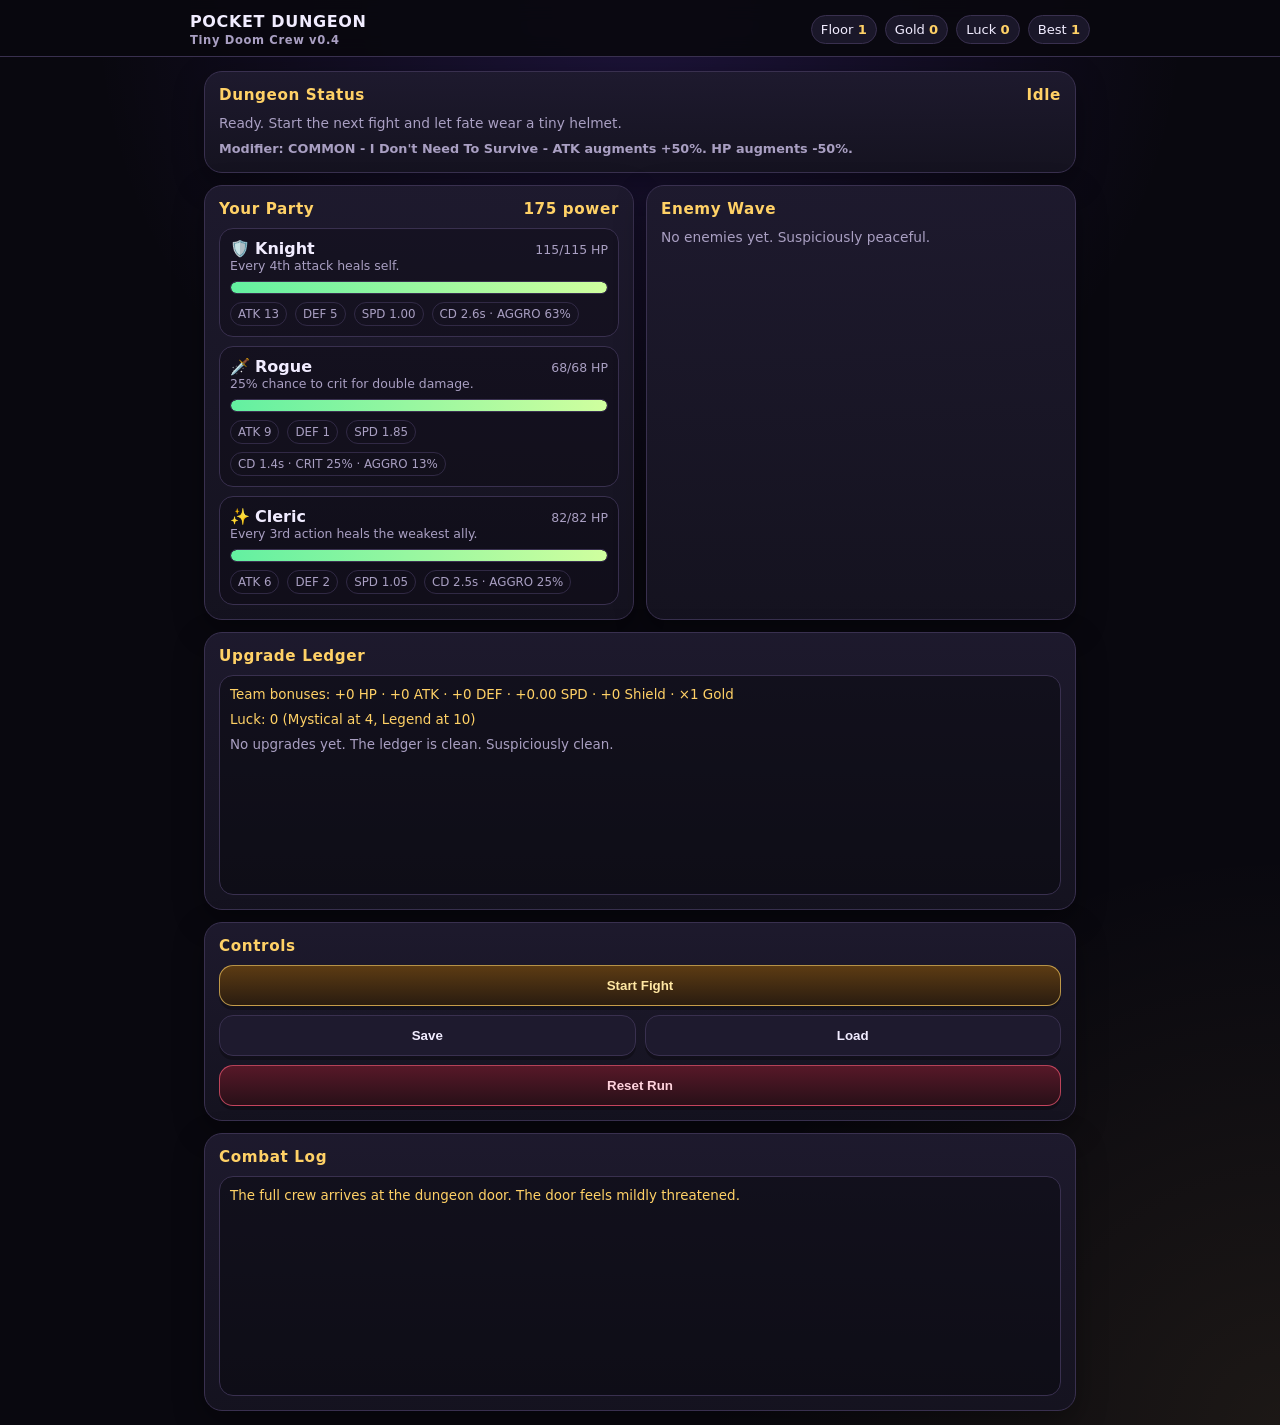
<file: index.html>
<!DOCTYPE html>
<html lang="en">
<head>
<meta charset="UTF-8" />
<meta name="viewport" content="width=device-width, initial-scale=1.0, maximum-scale=1.0" />
<title>Pocket Dungeon: Tiny Doom Crew v0.4</title>
<link rel="stylesheet" href="styles.css" />
</head>
<body>
<header>
  <div class="topbar">
    <div class="title">
      POCKET DUNGEON
      <small>Tiny Doom Crew v0.4</small>
    </div>
    <div class="stats">
      <div class="pill">Floor <strong id="floorText">1</strong></div>
      <div class="pill">Gold <strong id="goldText">0</strong></div>
      <div class="pill">Luck <strong id="luckText">0</strong></div>
      <div class="pill">Best <strong id="bestText">1</strong></div>
    </div>
  </div>
</header>

<main>
  <section class="card">
    <h2>
      Dungeon Status
      <span id="battleState">Idle</span>
    </h2>
    <div id="messageBox" class="status">
      Your tiny doom crew is ready. Start the fight and let the bonking begin.
    </div>
    <div id="modifierBox" class="modifier-box"></div>
  </section>

  <section class="grid">
    <div class="card">
      <h2>Your Party <span id="partyPower"></span></h2>
      <div id="partyList"></div>
    </div>

    <div class="card">
      <h2>Enemy Wave <span id="enemyPower"></span></h2>
      <div id="enemyList"></div>
    </div>
  </section>

  <section class="card" id="upgradeCard">
    <h2>Upgrade Choices</h2>
    <div id="upgradeBanner" class="victory-banner hidden"></div>
    <div id="rewardInfo" class="reward-info hidden"></div>
    <div id="choices" class="choices"></div>
  </section>

  <section class="card">
    <h2>Upgrade Ledger</h2>
    <div class="log" id="upgradeLedger"></div>
  </section>

  <section class="card">
    <h2>Controls</h2>
    <div class="actions">
      <button class="primary full" id="startBtn" onclick="startBattle()">Start Fight</button>
      <button onclick="saveGame()">Save</button>
      <button onclick="loadGame(true)">Load</button>
      <button class="danger full" onclick="hardReset()">Reset Run</button>
    </div>
  </section>

  <section class="card">
    <h2>Combat Log</h2>
    <div class="log" id="log"></div>
  </section>
</main>

<script src="src/data.js"></script>
<script src="src/state.js"></script>
<script src="src/combat.js"></script>
<script src="src/upgrades.js"></script>
<script src="src/render.js"></script>
<script src="src/main.js"></script>
</body>
</html>
</file>
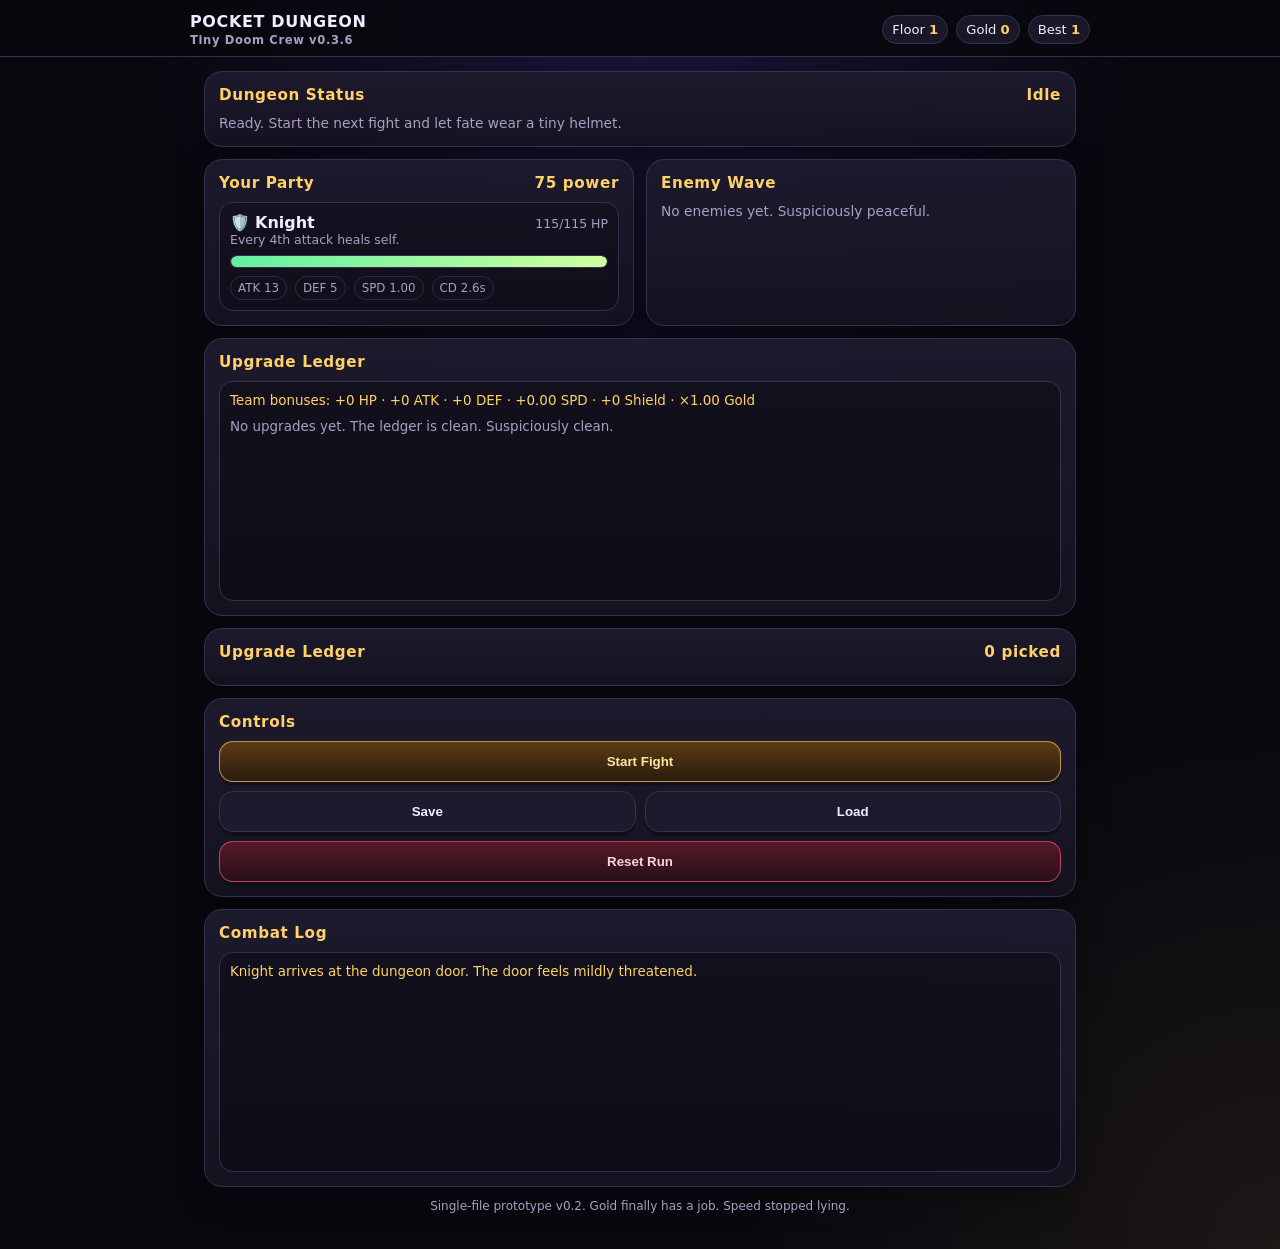
<file: preview.html>
<!DOCTYPE html>
<html lang="en">
<head>
<meta charset="UTF-8" />
<meta name="viewport" content="width=device-width, initial-scale=1.0, maximum-scale=1.0" />
<title>Pocket Dungeon: Tiny Doom Crew v0.3.6</title>
<style>
  :root {
    --bg: #09080f;
    --panel: #151320;
    --panel2: #1e1a2e;
    --line: #39304f;
    --text: #f1ecff;
    --muted: #a99fc2;
    --gold: #ffd166;
    --red: #ff5c7a;
    --green: #63f0a1;
    --blue: #6bbcff;
    --purple: #c084fc;
    --orange: #ff9f43;
    --shadow: 0 10px 30px rgba(0,0,0,.35);
  }

  * { box-sizing: border-box; }

  body {
    margin: 0;
    background:
      radial-gradient(circle at top, rgba(118, 70, 255, .18), transparent 35%),
      radial-gradient(circle at bottom right, rgba(255, 209, 102, .08), transparent 30%),
      var(--bg);
    color: var(--text);
    font-family: system-ui, -apple-system, BlinkMacSystemFont, "Segoe UI", sans-serif;
    min-height: 100vh;
  }

  header {
    position: sticky;
    top: 0;
    z-index: 10;
    padding: 14px 14px 10px;
    border-bottom: 1px solid var(--line);
    background: rgba(9, 8, 15, .92);
    backdrop-filter: blur(10px);
  }

  .topbar {
    max-width: 900px;
    margin: 0 auto;
    display: flex;
    justify-content: space-between;
    gap: 12px;
    align-items: center;
  }

  .title {
    font-weight: 900;
    letter-spacing: .04em;
    line-height: 1.05;
  }

  .title small {
    display: block;
    color: var(--muted);
    font-weight: 700;
    font-size: .72rem;
    margin-top: 3px;
  }

  .stats {
    display: flex;
    gap: 8px;
    flex-wrap: wrap;
    justify-content: flex-end;
    font-size: .82rem;
  }

  .pill {
    border: 1px solid var(--line);
    background: rgba(30, 26, 46, .85);
    border-radius: 999px;
    padding: 6px 9px;
    white-space: nowrap;
  }

  .pill strong { color: var(--gold); }

  main {
    max-width: 900px;
    margin: 0 auto;
    padding: 14px;
    display: grid;
    gap: 12px;
  }

  .grid {
    display: grid;
    grid-template-columns: 1fr;
    gap: 12px;
  }

  @media (min-width: 760px) {
    .grid {
      grid-template-columns: 1fr 1fr;
    }
  }

  .card {
    background: linear-gradient(180deg, rgba(30, 26, 46, .96), rgba(21, 19, 32, .96));
    border: 1px solid var(--line);
    border-radius: 18px;
    box-shadow: var(--shadow);
    padding: 14px;
  }

  .card h2 {
    margin: 0 0 10px;
    font-size: .95rem;
    letter-spacing: .04em;
    color: var(--gold);
    display: flex;
    justify-content: space-between;
    align-items: center;
  }

  .unit {
    border: 1px solid var(--line);
    background: rgba(9, 8, 15, .35);
    border-radius: 14px;
    padding: 10px;
    margin-bottom: 9px;
  }

  .unit:last-child { margin-bottom: 0; }

  .unit-top {
    display: flex;
    justify-content: space-between;
    gap: 8px;
    align-items: baseline;
    margin-bottom: 8px;
  }

  .unit-name {
    font-weight: 900;
  }

  .unit-name .emoji {
    margin-right: 5px;
  }

  .unit-meta {
    color: var(--muted);
    font-size: .78rem;
  }

  .bar-wrap {
    height: 13px;
    background: #08070d;
    border: 1px solid var(--line);
    border-radius: 999px;
    overflow: hidden;
    position: relative;
  }

  .bar {
    height: 100%;
    width: 100%;
    border-radius: 999px;
    transition: width .18s linear;
  }

  .hp-player { background: linear-gradient(90deg, var(--green), #d0ff9f); }
  .hp-enemy { background: linear-gradient(90deg, #ff477e, #ffb86c); }

  .unit-stats {
    display: flex;
    gap: 8px;
    flex-wrap: wrap;
    color: var(--muted);
    font-size: .74rem;
    margin-top: 8px;
  }

  .unit-stats span {
    border: 1px solid rgba(57, 48, 79, .8);
    border-radius: 999px;
    padding: 4px 7px;
  }

  button {
    appearance: none;
    border: 1px solid var(--line);
    background: var(--panel2);
    color: var(--text);
    border-radius: 14px;
    padding: 12px 14px;
    font-weight: 800;
    cursor: pointer;
    box-shadow: 0 4px 0 rgba(0,0,0,.28);
    touch-action: manipulation;
  }

  button:active {
    transform: translateY(2px);
    box-shadow: 0 2px 0 rgba(0,0,0,.28);
  }

  button:disabled {
    opacity: .45;
    cursor: not-allowed;
    transform: none;
  }

  .primary {
    border-color: rgba(255, 209, 102, .65);
    background: linear-gradient(180deg, #5c3b13, #2a1c10);
    color: #ffe7a3;
  }

  .danger {
    border-color: rgba(255, 92, 122, .65);
    background: linear-gradient(180deg, #571828, #281018);
    color: #ffd3dd;
  }

  .actions {
    display: grid;
    grid-template-columns: 1fr 1fr;
    gap: 9px;
  }

  .full { grid-column: 1 / -1; }

  .choices {
    display: grid;
    gap: 9px;
  }

  .choice {
    text-align: left;
    padding: 12px;
  }

  .choice strong {
    display: block;
    color: var(--gold);
    margin-bottom: 3px;
  }

  .choice small {
    color: var(--muted);
    display: block;
    line-height: 1.3;
  }

  .log {
    height: 220px;
    overflow-y: auto;
    background: rgba(9, 8, 15, .5);
    border: 1px solid var(--line);
    border-radius: 14px;
    padding: 10px;
    font-size: .84rem;
    line-height: 1.35;
  }

  .log p {
    margin: 0 0 7px;
    color: var(--muted);
  }

  .log p.important { color: var(--gold); }
  .log p.good { color: var(--green); }
  .log p.bad { color: #ff9aad; }
  .log p.weird { color: var(--purple); }

  .status {
    color: var(--muted);
    font-size: .86rem;
    line-height: 1.35;
  }

  .victory-banner {
    border: 1px solid rgba(99, 240, 161, .45);
    background: rgba(99, 240, 161, .09);
    color: #c5ffdd;
    padding: 10px;
    border-radius: 14px;
    margin-bottom: 10px;
  }

  .hidden { display: none !important; }


  .choice.premium {
    border-color: rgba(255, 209, 102, .8);
    background: linear-gradient(180deg, rgba(103, 69, 22, .95), rgba(42, 28, 16, .95));
  }

  .choice.premium:disabled {
    opacity: .48;
  }

  .upgrade-list {
    display: grid;
    gap: 7px;
    max-height: 180px;
    overflow-y: auto;
  }

  .upgrade-item {
    border: 1px solid rgba(57, 48, 79, .8);
    background: rgba(9, 8, 15, .35);
    border-radius: 12px;
    padding: 8px 10px;
    color: var(--muted);
    font-size: .82rem;
  }

  .upgrade-item strong {
    color: var(--gold);
  }

  .footer-note {
    color: var(--muted);
    font-size: .75rem;
    text-align: center;
    padding-bottom: 22px;
  }
</style>
</head>
<body>
<header>
  <div class="topbar">
    <div class="title">
      POCKET DUNGEON
      <small>Tiny Doom Crew v0.3.6</small>
    </div>
    <div class="stats">
      <div class="pill">Floor <strong id="floorText">1</strong></div>
      <div class="pill">Gold <strong id="goldText">0</strong></div>
      <div class="pill">Best <strong id="bestText">1</strong></div>
    </div>
  </div>
</header>

<main>
  <section class="card">
    <h2>
      Dungeon Status
      <span id="battleState">Idle</span>
    </h2>
    <div id="messageBox" class="status">
      Your tiny doom crew is ready. Start the fight and let the bonking begin.
    </div>
  </section>

  <section class="grid">
    <div class="card">
      <h2>Your Party <span id="partyPower"></span></h2>
      <div id="partyList"></div>
    </div>

    <div class="card">
      <h2>Enemy Wave <span id="enemyPower"></span></h2>
      <div id="enemyList"></div>
    </div>
  </section>

  <section class="card" id="upgradeCard">
    <h2>Upgrade Choices</h2>
    <div id="upgradeBanner" class="victory-banner hidden"></div>
    <div id="choices" class="choices"></div>
  </section>

  <section class="card">
    <h2>Upgrade Ledger</h2>
    <div class="log" id="upgradeLedger"></div>
  </section>

  <section class="card">
    <h2>Upgrade Ledger <span id="upgradeCount">0 picked</span></h2>
    <div id="upgradeList" class="upgrade-list"></div>
  </section>

  <section class="card">
    <h2>Controls</h2>
    <div class="actions">
      <button class="primary full" id="startBtn" onclick="startBattle()">Start Fight</button>
      <button onclick="saveGame()">Save</button>
      <button onclick="loadGame(true)">Load</button>
      <button class="danger full" onclick="hardReset()">Reset Run</button>
    </div>
  </section>

  <section class="card">
    <h2>Combat Log</h2>
    <div class="log" id="log"></div>
  </section>

  <div class="footer-note">
    Single-file prototype v0.2. Gold finally has a job. Speed stopped lying.
  </div>
</main>

<script>

window.addEventListener("error", function(event) {
  const box = document.getElementById("messageBox");
  if (box) box.textContent = "JavaScript error: " + event.message;
});

const SAVE_KEY = "pocket_dungeon_tiny_doom_crew_v036";

const HERO_LIBRARY = {
  knight: {
    id: "knight",
    name: "Knight",
    emoji: "🛡️",
    role: "Tanky bruiser",
    maxHp: 115,
    atk: 13,
    def: 5,
    spd: 1.00,
    hpBias: 1.45,
    atkBias: .85,
    defBias: 1.25,
    spdBias: .80,
    skillText: "Every 4th attack heals self.",
    make() {
      return makeUnit(this, "hero");
    }
  },
  rogue: {
    id: "rogue",
    name: "Rogue",
    emoji: "🗡️",
    role: "Fast crit goblin",
    maxHp: 68,
    atk: 9,
    def: 1,
    spd: 1.85,
    crit: .25,
    hpBias: .80,
    atkBias: 1.45,
    defBias: .75,
    spdBias: 1.25,
    skillText: "25% chance to crit for double damage.",
    make() {
      return makeUnit(this, "hero");
    }
  },
  cleric: {
    id: "cleric",
    name: "Cleric",
    emoji: "✨",
    role: "Healer",
    maxHp: 82,
    atk: 6,
    def: 2,
    spd: 1.05,
    healer: true,
    hpBias: 1.05,
    atkBias: 1.00,
    defBias: 1.00,
    spdBias: 1.00,
    skillText: "Every 3rd action heals the weakest ally.",
    make() {
      return makeUnit(this, "hero");
    }
  }
};

const ENEMY_LIBRARY = {
  rat: {
    id: "rat",
    name: "Dungeon Rat",
    emoji: "🐀",
    maxHp: 26,
    atk: 5,
    def: 0,
    spd: 1.25
  },
  slime: {
    id: "slime",
    name: "Grumpy Slime",
    emoji: "🟢",
    maxHp: 42,
    atk: 4,
    def: 2,
    spd: .80
  },
  goblin: {
    id: "goblin",
    name: "Pocket Goblin",
    emoji: "👺",
    maxHp: 36,
    atk: 8,
    def: 1,
    spd: 1.05
  },
  bat: {
    id: "bat",
    name: "Rude Bat",
    emoji: "🦇",
    maxHp: 28,
    atk: 6,
    def: 0,
    spd: 1.65
  },
  boss5: {
    id: "boss5",
    name: "Big Gob",
    emoji: "💢",
    maxHp: 175,
    atk: 14,
    def: 3,
    spd: .85,
    boss: true,
    skillText: "Every 3rd attack hits harder."
  },
  boss10: {
    id: "boss10",
    name: "The Snackromancer",
    emoji: "💀",
    maxHp: 255,
    atk: 16,
    def: 4,
    spd: .86,
    boss: true,
    skillText: "A suspiciously dramatic floor 10 boss."
  }
};

const BASE_PERSONAL = {
  maxHp: 18,
  atk: 4,
  def: 2,
  spd: .12
};

const BASE_TEAM = {
  maxHp: 8,
  atk: 2,
  def: 1,
  spd: .05
};


function upgradeScale() {
  // Gentle reward scaling so later floors don't become a brick wall.
  // Floor 1-4: ×1.00, Floor 5-9: around ×1.08-×1.16, Floor 10+: capped at ×1.35.
  return Math.min(1.35, 1 + Math.max(0, game.floor - 1) * 0.02);
}

function scaledAmount(amount, stat) {
  const scaled = amount * upgradeScale();
  return stat === "spd" ? round2(scaled) : Math.max(1, Math.round(scaled));
}

const GOLD_TRAINING_BASE_COST = 100;
const GOLD_TRAINING_LINEAR = 20;
const GOLD_TRAINING_MULT = 1.12;

let game = newGame();
let lastTime = performance.now();

function newGame() {
  const knight = HERO_LIBRARY.knight.make();
  return {
    floor: 1,
    gold: 0,
    bestFloor: 1,
    party: [knight],
    enemies: [],
    inBattle: false,
    waitingForUpgrade: false,
    wonPrototype: false,
    global: {
      goldMult: 1,
      startShield: 0,
      teamBonus: {
        maxHp: 0,
        atk: 0,
        def: 0,
        spd: 0
      }
    },
    upgradeLedger: [],
    currentChoices: [],
    currentGoldChoice: null,
    goldChoicePurchased: false,
    goldPurchaseCount: 0,
    log: []
  };
}

function makeUnit(template, team) {
  return {
    id: template.id,
    name: template.name,
    emoji: template.emoji,
    role: template.role || "",
    team,
    baseMaxHp: template.maxHp,
    baseAtk: template.atk,
    baseDef: template.def,
    baseSpd: template.spd,
    personalBonus: {
      maxHp: 0,
      atk: 0,
      def: 0,
      spd: 0
    },
    maxHp: template.maxHp,
    hp: template.maxHp,
    atk: template.atk,
    def: template.def,
    spd: template.spd,
    crit: template.crit || 0,
    healer: !!template.healer,
    boss: !!template.boss,
    skillText: template.skillText || "",
    cooldown: attackDelay(template.spd),
    attacks: 0,
    shield: 0
  };
}

function applyAllBonusesToHero(hero, keepHpRatio = true) {
  const oldMax = hero.maxHp || hero.baseMaxHp || 1;
  const oldHp = hero.hp ?? oldMax;
  const ratio = oldMax > 0 ? oldHp / oldMax : 1;
  const team = game.global.teamBonus || { maxHp: 0, atk: 0, def: 0, spd: 0 };
  const personal = hero.personalBonus || { maxHp: 0, atk: 0, def: 0, spd: 0 };

  hero.maxHp = Math.max(1, Math.round((hero.baseMaxHp || hero.maxHp) + personal.maxHp + team.maxHp));
  hero.atk = Math.max(1, Math.round((hero.baseAtk || hero.atk) + personal.atk + team.atk));
  hero.def = Math.max(0, Math.round((hero.baseDef || hero.def) + personal.def + team.def));
  hero.spd = Math.max(.2, round2((hero.baseSpd || hero.spd) + personal.spd + team.spd));

  if (keepHpRatio) {
    hero.hp = Math.max(1, Math.min(hero.maxHp, Math.round(hero.maxHp * ratio)));
  } else {
    hero.hp = hero.maxHp;
  }

  hero.cooldown = Math.min(hero.cooldown || attackDelay(hero.spd), attackDelay(hero.spd));
}

function applyTeamBonusesToAll(keepHpRatio = true) {
  game.party.forEach(hero => applyAllBonusesToHero(hero, keepHpRatio));
}

function recruitHero(id) {
  const hero = HERO_LIBRARY[id].make();
  game.party.push(hero);
  applyAllBonusesToHero(hero, false);
  return hero;
}

function round2(n) {
  return Math.round(n * 100) / 100;
}

function cloneEnemy(id, floor) {
  const t = ENEMY_LIBRARY[id];

  // Enemy scaling v0.3.6:
  // Halfway between the harsh old curve and the softer v0.3.5 curve,
  // plus tiny speed scaling so late-game enemies still get turns.
  const hpScale = 1 + (floor - 1) * (t.boss ? 0.122 : 0.158);
  const atkScale = 1 + (floor - 1) * (t.boss ? 0.092 : 0.118);
  const defBonus = Math.floor(floor / (t.boss ? 5 : 4));

  // Teeny speed growth, capped so bats do not become illegal aircraft.
  const speedScale = Math.min(1.28, 1 + Math.max(0, floor - 1) * (t.boss ? 0.006 : 0.008));
  const spd = round2(t.spd * speedScale);

  const maxHp = Math.round(t.maxHp * hpScale);

  return {
    id: t.id,
    name: t.name,
    emoji: t.emoji,
    team: "enemy",
    maxHp,
    hp: maxHp,
    atk: Math.round(t.atk * atkScale),
    def: Math.round(t.def + defBonus),
    spd,
    boss: !!t.boss,
    skillText: t.skillText || "",
    cooldown: attackDelay(spd),
    attacks: 0,
    shield: 0
  };
}

function attackDelay(speed) {
  return 2.6 / Math.max(.25, speed);
}

function startBattle() {
  if (game.inBattle || game.waitingForUpgrade) return;

  applyTeamBonusesToAll(false);
  game.enemies = makeWave(game.floor);

  game.party.forEach(h => {
    h.hp = h.maxHp;
    h.cooldown = attackDelay(h.spd);
    h.attacks = 0;
    h.shield = game.global.startShield;
  });

  game.enemies.forEach(e => {
    e.cooldown = attackDelay(e.spd);
    e.attacks = 0;
    e.shield = 0;
  });

  game.inBattle = true;
  game.waitingForUpgrade = false;
  lastTime = performance.now();
  addLog(`Floor ${game.floor} begins. Tiny boots enter suspicious darkness.`, "important");
  render();
}

function makeWave(floor) {
  if (floor === 5) return [cloneEnemy("boss5", floor)];
  if (floor === 10) return [cloneEnemy("boss10", floor)];
  if (floor > 10 && floor % 5 === 0) return [makeScaledBoss(floor)];

  const pool = ["rat", "slime", "goblin", "bat"];
  const count = Math.min(1 + Math.floor((floor - 1) / 3), 3);
  const wave = [];

  for (let i = 0; i < count; i++) {
    const index = (floor + i * 2 + Math.floor(Math.random() * 2)) % pool.length;
    wave.push(cloneEnemy(pool[index], floor));
  }

  return wave;
}

function makeScaledBoss(floor) {
  const era = Math.floor(floor / 5);

  // Stronger than v0.3.5, softer than the original wall-of-doom.
  const maxHp = Math.round(225 * (1 + era * 0.48) * (1 + floor * 0.03));
  const spd = round2(.78 + Math.min(.32, era * .022 + floor * .002));

  return {
    id: "scaledBoss",
    name: `Boss Blob ${era}`,
    emoji: "🧱",
    team: "enemy",
    maxHp,
    hp: maxHp,
    atk: Math.round(14 * (1 + era * 0.255) * (1 + floor * 0.022)),
    def: Math.round(3 + era * 1.25),
    spd,
    boss: true,
    skillText: "A scaling boss. Less impossible, still rude.",
    cooldown: attackDelay(spd),
    attacks: 0,
    shield: 0
  };
}

function gameLoop(now) {
  const dt = Math.min(.12, (now - lastTime) / 1000);
  lastTime = now;

  if (game.inBattle) {
    updateBattle(dt);
  }

  requestAnimationFrame(gameLoop);
}

function updateBattle(dt) {
  const heroes = living(game.party);
  const enemies = living(game.enemies);

  if (heroes.length === 0) {
    loseBattle();
    return;
  }

  if (enemies.length === 0) {
    winBattle();
    return;
  }

  for (const hero of heroes) {
    hero.cooldown -= dt;
    if (hero.cooldown <= 0) {
      hero.cooldown += attackDelay(hero.spd);
      heroAction(hero);
    }
  }

  for (const enemy of enemies) {
    enemy.cooldown -= dt;
    if (enemy.cooldown <= 0) {
      enemy.cooldown += attackDelay(enemy.spd);
      enemyAction(enemy);
    }
  }

  renderUnitsOnly();
}

function heroAction(hero) {
  hero.attacks++;

  if (hero.healer && hero.attacks % 3 === 0) {
    const target = weakest(game.party);
    const heal = Math.round(12 + hero.atk * .75);
    target.hp = Math.min(target.maxHp, target.hp + heal);
    addLog(`${hero.emoji} ${hero.name} patches ${target.name} for ${heal} HP. Divine duct tape.`, "good");
    return;
  }

  const target = chooseAggroTarget(game.enemies);
  if (!target) return;

  let damage = Math.max(1, hero.atk - target.def);
  let crit = false;

  if (hero.crit && Math.random() < hero.crit) {
    damage *= 2;
    crit = true;
  }

  applyDamage(target, damage);
  addLog(`${hero.emoji} ${hero.name} attacks ${target.emoji} ${target.name} for ${damage}${crit ? " CRIT" : ""}.`, crit ? "good" : "");
}

function enemyAction(enemy) {
  enemy.attacks++;
  const target = chooseAggroTarget(game.party);
  if (!target) return;

  let damage = Math.max(1, enemy.atk - target.def);

  if (enemy.boss && enemy.id === "boss5" && enemy.attacks % 3 === 0) {
    damage = Math.round(damage * 1.5);
    addLog(`${enemy.emoji} ${enemy.name} winds up a dramatic gob-smash!`, "bad");
  }

  applyDamage(target, damage);
  addLog(`${enemy.emoji} ${enemy.name} targets ${target.emoji} ${target.name} for ${damage}.`, "bad");
}

function chooseAggroTarget(team) {
  const alive = living(team);
  if (alive.length === 0) return null;

  const weights = alive.map(u => Math.max(1, u.def));
  const total = weights.reduce((a, b) => a + b, 0);
  let roll = Math.random() * total;

  for (let i = 0; i < alive.length; i++) {
    roll -= weights[i];
    if (roll <= 0) return alive[i];
  }

  return alive[alive.length - 1];
}

function aggroChance(unit, team) {
  const alive = living(team);
  const total = alive.reduce((sum, u) => sum + Math.max(1, u.def), 0);
  if (total <= 0) return 0;
  return Math.round((Math.max(1, unit.def) / total) * 100);
}

function applyDamage(unit, amount) {
  let remaining = amount;

  if (unit.shield > 0) {
    const blocked = Math.min(unit.shield, remaining);
    unit.shield -= blocked;
    remaining -= blocked;
  }

  unit.hp = Math.max(0, unit.hp - remaining);
}

function living(list) {
  return list.filter(u => u.hp > 0);
}

function weakest(list) {
  return living(list).sort((a, b) => (a.hp / a.maxHp) - (b.hp / b.maxHp))[0] || list[0];
}

function winBattle() {
  game.inBattle = false;

  const gold = Math.round((18 + game.floor * 7) * game.global.goldMult);
  game.gold += gold;
  game.bestFloor = Math.max(game.bestFloor, game.floor + 1);

  addLog(`Victory! The crew steals ${gold} gold and one questionable sandwich.`, "important");

  // v0.3.5: Floor 10 is no longer the end. Keep pushing until the dungeon says sorry.
  if (game.floor === 10) {
    addLog("Prototype milestone cleared: Floor 10 beaten. The dungeon grows a second chin.", "weird");
  }

  game.floor++;
  game.waitingForUpgrade = true;
  game.goldChoicePurchased = false;
  rollUpgradeChoices();
  saveGame(true);
  render();
}

function loseBattle() {
  game.inBattle = false;
  game.waitingForUpgrade = false;
  addLog(`Defeat. The dungeon pats your pockets and takes emotional damage as payment.`, "bad");
  document.getElementById("messageBox").textContent = "Your party fell. Reset the run and try a different upgrade path.";
  saveGame(true);
  render();
}

function showWinPrototype() {
  game.waitingForUpgrade = false;
  document.getElementById("messageBox").innerHTML = "You beat Floor 10. The Snackromancer has filed a complaint with HR.";
}

function rollUpgradeChoices() {
  const personal = buildPersonalUpgradePool();
  const global = buildGlobalUpgradePool();
  const recruits = buildRecruitPool();

  shuffle(personal);
  shuffle(global);
  shuffle(recruits);

  const choices = [];

  // Recruitment should not be pure lottery misery.
  // If a recruit is available, guarantee one recruit option.
  if (recruits.length > 0) {
    choices.push(recruits[0]);
  }

  // Then try to show both upgrade families:
  // personal = stronger single-character boost
  // team = weaker retroactive party boost
  if (personal.length > 0) choices.push(personal[0]);
  if (global.length > 0) choices.push(global[0]);

  // Fill remaining slots with a mixed pool.
  const combined = [
    ...personal.slice(1),
    ...global.slice(1),
    ...recruits.slice(1)
  ];
  shuffle(combined);

  while (choices.length < 3 && combined.length) choices.push(combined.pop());

  // In case there are more than 3 somehow, shuffle lightly so recruit is guaranteed
  // but the other two choices still vary.
  game.currentChoices = choices.slice(0, 3);
  game.currentGoldChoice = buildGoldTrainingChoice();
}

function classAmount(hero, stat, paid = false) {
  const template = HERO_LIBRARY[hero.id] || HERO_LIBRARY.knight;
  const base = BASE_PERSONAL[stat];
  const biasKey = stat === "maxHp" ? "hpBias" : `${stat}Bias`;
  const bias = template[biasKey] || 1;
  const strength = paid ? 2 : 1;
  const amount = base * bias * strength;
  return scaledAmount(amount, stat);
}

function teamAmount(stat, paid = false) {
  const amount = BASE_TEAM[stat] * (paid ? 2 : 1);
  return scaledAmount(amount, stat);
}

function buildPersonalUpgradePool() {
  const pool = [];
  const stats = ["maxHp", "atk", "def", "spd"];

  for (const hero of game.party) {
    for (const stat of stats) {
      const amount = classAmount(hero, stat, false);
      pool.push({
        kind: "personal",
        title: `${hero.name}: +${displayAmount(stat, amount)} ${statLabel(stat)}`,
        desc: personalDesc(hero, stat, amount),
        apply: () => {
          hero.personalBonus[stat] += amount;
          applyAllBonusesToHero(hero, true);
          ledger(`${hero.name} gained +${displayAmount(stat, amount)} ${statLabel(stat)}.`);
        }
      });
    }
  }

  return pool;
}

function buildGlobalUpgradePool() {
  const pool = [];
  const stats = ["maxHp", "atk", "def", "spd"];

  for (const stat of stats) {
    const amount = teamAmount(stat, false);
    pool.push({
      kind: "team",
      title: `Team: +${displayAmount(stat, amount)} ${statLabel(stat)}`,
      desc: `Weaker than personal training, but retroactive. New recruits also get it.`,
      apply: () => {
        game.global.teamBonus[stat] += amount;
        applyTeamBonusesToAll(true);
        ledger(`Team gained +${displayAmount(stat, amount)} ${statLabel(stat)}.`);
      }
    });
  }

  pool.push({
    kind: "team",
    title: "Team: +12 Start Shield",
    desc: "Every hero starts combat with extra shield. New recruits benefit too.",
    apply: () => {
      game.global.startShield += 12;
      ledger("Team gained +12 starting shield.");
    }
  });

  pool.push({
    kind: "team",
    title: "Treasure Nose: +25% Gold",
    desc: "More gold means more paid training. The capitalism rat approves.",
    apply: () => {
      game.global.goldMult *= 1.25;
      ledger("Gold drops increased by 25%.");
    }
  });

  return pool;
}

function buildRecruitPool() {
  const pool = [];

  if (!hasHero("rogue")) {
    pool.push({
      kind: "recruit",
      title: "Recruit Rogue",
      desc: "Fast, fragile, and legally considered a cutlery incident.",
      apply: () => {
        recruitHero("rogue");
        addLog("🗡️ Rogue joins the crew. Hide the shiny things.", "weird");
        ledger("Recruited Rogue.");
      }
    });
  }

  if (!hasHero("cleric") && game.floor >= 4) {
    pool.push({
      kind: "recruit",
      title: "Recruit Cleric",
      desc: "Heals allies and judges everyone quietly.",
      apply: () => {
        recruitHero("cleric");
        addLog("✨ Cleric joins the crew. The vibe becomes 14% safer.", "weird");
        ledger("Recruited Cleric.");
      }
    });
  }

  return pool;
}


function goldTrainingCost() {
  const n = game.goldPurchaseCount || 0;
  return Math.round((GOLD_TRAINING_BASE_COST + GOLD_TRAINING_LINEAR * n) * Math.pow(GOLD_TRAINING_MULT, n));
}

function buildGoldTrainingChoice() {
  const stats = ["maxHp", "atk", "def", "spd"];
  const candidates = [];
  const cost = goldTrainingCost();

  // Paid personal upgrades: double-strength, focused on one hero.
  for (const hero of game.party) {
    for (const stat of stats) {
      const amount = classAmount(hero, stat, true);
      candidates.push({
        kind: "gold-personal",
        title: `Gold Training: ${hero.name} +${displayAmount(stat, amount)} ${statLabel(stat)}`,
        desc: `Costs ${cost} gold. Double-strength personal stat training.`,
        cost,
        apply: () => {
          hero.personalBonus[stat] += amount;
          applyAllBonusesToHero(hero, true);
          game.gold -= cost;
          game.goldPurchaseCount = (game.goldPurchaseCount || 0) + 1;
          game.goldChoicePurchased = true;
          ledger(`Gold personal training: ${hero.name} gained +${displayAmount(stat, amount)} ${statLabel(stat)} for ${cost} gold.`);
        }
      });
    }
  }

  // Paid team upgrades: double-strength team bonuses, retroactive and inherited by future recruits.
  for (const stat of stats) {
    const amount = teamAmount(stat, true);
    candidates.push({
      kind: "gold-team",
      title: `Gold Team Drill: +${displayAmount(stat, amount)} ${statLabel(stat)} Team`,
      desc: `Costs ${cost} gold. Double-strength team upgrade. Retroactive and inherited by new recruits.`,
      cost,
      apply: () => {
        game.global.teamBonus[stat] += amount;
        applyTeamBonusesToAll(true);
        game.gold -= cost;
        game.goldPurchaseCount = (game.goldPurchaseCount || 0) + 1;
        game.goldChoicePurchased = true;
        ledger(`Gold team drill: team gained +${displayAmount(stat, amount)} ${statLabel(stat)} for ${cost} gold.`);
      }
    });
  }

  candidates.push({
    kind: "gold-team",
    title: "Gold Team Drill: +24 Start Shield",
    desc: `Costs ${cost} gold. Double-strength starting shield for every hero.`,
    cost,
    apply: () => {
      game.global.startShield += 24;
      game.gold -= cost;
      game.goldPurchaseCount = (game.goldPurchaseCount || 0) + 1;
      game.goldChoicePurchased = true;
      ledger(`Gold team drill: team gained +24 starting shield for ${cost} gold.`);
    }
  });

  shuffle(candidates);
  return candidates[0];
}

function personalDesc(hero, stat, amount) {
  const flavor = {
    knight: {
      maxHp: "Knight specialty. Big shield, bigger refusal to die.",
      atk: "A modest bonk boost for the honest class.",
      def: "Knight likes this. Enemies develop wrist pain.",
      spd: "Not his specialty, but even armor can jog angrily."
    },
    rogue: {
      maxHp: "Rogue gets a little less evaporatable.",
      atk: "Rogue specialty. The knife starts filing taxes as a weapon.",
      def: "A tiny bit of armor. Rogue complains.",
      spd: "Rogue likes this. More ankle crimes per second."
    },
    cleric: {
      maxHp: "Solid middle-ground survivability.",
      atk: "A balanced holy bonk improvement.",
      def: "Balanced protection for the party babysitter.",
      spd: "Balanced tempo. Faster heals, fewer panic noises."
    }
  };

  return flavor[hero.id]?.[stat] || `Class-specific training for +${displayAmount(stat, amount)} ${statLabel(stat)}.`;
}

function chooseUpgrade(index) {
  if (!game.waitingForUpgrade || !game.currentChoices) return;
  const choice = game.currentChoices[index];
  if (!choice) return;

  choice.apply();
  addLog(`Upgrade chosen: ${choice.title}.`, "important");

  game.waitingForUpgrade = false;
  game.currentChoices = [];
  game.currentGoldChoice = null;
  document.getElementById("messageBox").textContent = "Upgrade locked in. Start the next fight when ready.";
  saveGame(true);
  render();
}

function buyGoldTraining() {
  if (!game.waitingForUpgrade || !game.currentGoldChoice || game.goldChoicePurchased) return;

  const choice = game.currentGoldChoice;
  const cost = choice.cost || goldTrainingCost();

  if (game.gold < cost) {
    addLog(`Need ${cost} gold for paid training. The trainer refuses payment in vibes.`, "bad");
    return;
  }

  choice.apply();
  addLog(`Paid upgrade bought: ${choice.title}. Next paid training will cost ${goldTrainingCost()} gold.`, "important");
  saveGame(true);
  render();
}

function hasHero(id) {
  return game.party.some(h => h.id === id);
}

function displayAmount(stat, amount) {
  return stat === "spd" ? amount.toFixed(2) : amount;
}

function statLabel(stat) {
  return {
    maxHp: "HP",
    atk: "ATK",
    def: "DEF",
    spd: "SPD"
  }[stat] || stat;
}

function shuffle(arr) {
  for (let i = arr.length - 1; i > 0; i--) {
    const j = Math.floor(Math.random() * (i + 1));
    [arr[i], arr[j]] = [arr[j], arr[i]];
  }
}

function ledger(text) {
  game.upgradeLedger = game.upgradeLedger || [];
  game.upgradeLedger.push({
    floor: game.floor,
    text
  });
  if (game.upgradeLedger.length > 120) game.upgradeLedger.shift();
}

function addLog(text, type = "") {
  if (!Array.isArray(game.log)) game.log = [];
  game.log.push({ text, type });
  if (game.log.length > 80) game.log.shift();
  if (typeof renderLog === "function") renderLog();
}

function render() {
  if (!game.party || !Array.isArray(game.party) || game.party.length === 0) {
    game.party = [HERO_LIBRARY.knight.make()];
    applyTeamBonusesToAll(false);
  }
  if (!game.enemies || !Array.isArray(game.enemies)) game.enemies = [];
  if (!game.global) game.global = newGame().global;
  if (!game.global.teamBonus) game.global.teamBonus = { maxHp: 0, atk: 0, def: 0, spd: 0 };

  document.getElementById("floorText").textContent = game.floor;
  document.getElementById("goldText").textContent = Math.floor(game.gold);
  document.getElementById("bestText").textContent = game.bestFloor;
  document.getElementById("battleState").textContent =
    game.inBattle ? "Fighting" : game.waitingForUpgrade ? "Upgrade" : "Idle";

  document.getElementById("startBtn").disabled =
    game.inBattle || game.waitingForUpgrade || game.wonPrototype || living(game.party).length === 0;

  document.getElementById("partyPower").textContent = `${Math.round(teamPower(game.party))} power`;
  document.getElementById("enemyPower").textContent = game.enemies.length ? `${Math.round(teamPower(game.enemies))} power` : "";

  renderUnits();
  renderChoices();
  renderLedger();
  renderLog();

  if (!game.inBattle && !game.waitingForUpgrade && !game.wonPrototype && living(game.party).length > 0) {
    document.getElementById("messageBox").textContent = "Ready. Start the next fight and let fate wear a tiny helmet.";
  }
}

function renderUnitsOnly() {
  document.getElementById("floorText").textContent = game.floor;
  document.getElementById("goldText").textContent = Math.floor(game.gold);
  renderUnits();
}

function renderUnits() {
  document.getElementById("partyList").innerHTML = game.party.map(u => unitHtml(u, game.party)).join("");
  document.getElementById("enemyList").innerHTML =
    game.enemies.length ? game.enemies.map(u => unitHtml(u, game.enemies)).join("") : `<div class="status">No enemies yet. Suspiciously peaceful.</div>`;
}

function unitHtml(u, team) {
  const pct = Math.max(0, Math.min(100, (u.hp / u.maxHp) * 100));
  const hpClass = u.team === "hero" ? "hp-player" : "hp-enemy";
  const crit = u.crit ? ` · CRIT ${Math.round(u.crit * 100)}%` : "";
  const shield = u.shield ? ` · SHIELD ${Math.round(u.shield)}` : "";
  const aggro = team && living(team).length > 1 ? ` · AGGRO ${aggroChance(u, team)}%` : "";
  const skill = u.skillText ? `<div class="unit-meta">${u.skillText}</div>` : "";

  return `
    <div class="unit">
      <div class="unit-top">
        <div>
          <div class="unit-name"><span class="emoji">${u.emoji}</span>${u.name}</div>
          ${skill}
        </div>
        <div class="unit-meta">${Math.ceil(u.hp)}/${u.maxHp} HP</div>
      </div>
      <div class="bar-wrap"><div class="bar ${hpClass}" style="width:${pct}%"></div></div>
      <div class="unit-stats">
        <span>ATK ${u.atk}</span>
        <span>DEF ${u.def}</span>
        <span>SPD ${u.spd.toFixed(2)}</span>
        <span>CD ${Math.max(0, u.cooldown).toFixed(1)}s${crit}${shield}${aggro}</span>
      </div>
    </div>
  `;
}

function renderChoices() {
  const card = document.getElementById("upgradeCard");
  const banner = document.getElementById("upgradeBanner");
  const choices = document.getElementById("choices");

  if (!game.waitingForUpgrade) {
    card.classList.add("hidden");
    return;
  }

  card.classList.remove("hidden");
  banner.classList.remove("hidden");
  banner.textContent = `Floor cleared. Choose one free upgrade before Floor ${game.floor}. Gold training is optional.`;

  const freeChoices = (game.currentChoices || []).map((c, i) => `
    <button class="choice" onclick="chooseUpgrade(${i})">
      <strong>${c.kind === "team" ? "🌐 " : c.kind === "personal" ? "🎯 " : "➕ "}${c.title}</strong>
      <small>${c.desc}</small>
    </button>
  `).join("");

  const gold = game.currentGoldChoice;
  const goldHtml = gold ? `
    <button class="choice" onclick="buyGoldTraining()" ${game.gold < (gold.cost || goldTrainingCost()) || game.goldChoicePurchased ? "disabled" : ""}>
      <strong>💰 ${game.goldChoicePurchased ? "Gold Training Purchased" : gold.title}</strong>
      <small>${game.goldChoicePurchased ? "Already bought for this floor." : `${gold.desc} You have ${Math.floor(game.gold)} gold. Next cost after purchase scales upward.`}</small>
    </button>
  ` : "";

  choices.innerHTML = freeChoices + goldHtml;
}


function renderLog() {
  const el = document.getElementById("log");
  if (!el) return;

  const entries = Array.isArray(game.log) ? game.log : [];
  el.innerHTML = entries
    .map(entry => `<p class="${entry.type || ""}">${escapeHtml(entry.text || "")}</p>`)
    .join("");

  el.scrollTop = el.scrollHeight;
}

function renderLedger() {
  const el = document.getElementById("upgradeLedger");
  if (!el) return;

  const team = Object.assign({ maxHp: 0, atk: 0, def: 0, spd: 0 }, game.global.teamBonus || {});
  const startShield = Number.isFinite(game.global.startShield) ? game.global.startShield : 0;
  const goldMult = Number.isFinite(game.global.goldMult) ? game.global.goldMult : 1;
  const summary = `
    <p class="important">Team bonuses: +${team.maxHp} HP · +${team.atk} ATK · +${team.def} DEF · +${Number(team.spd || 0).toFixed(2)} SPD · +${startShield} Shield · ×${goldMult.toFixed(2)} Gold</p>
  `;

  const ledger = game.upgradeLedger || [];
  const rows = ledger.slice(-16).reverse().map(x => `<p>F${x.floor}: ${escapeHtml(x.text)}</p>`).join("");

  el.innerHTML = summary + (rows || `<p>No upgrades yet. The ledger is clean. Suspiciously clean.</p>`);
}

function teamPower(team) {
  return team.reduce((sum, u) => sum + u.maxHp * .12 + u.atk * 3 + u.def * 2.5 + u.spd * 10, 0);
}

function saveGame(silent = false) {
  try {
    localStorage.setItem(SAVE_KEY, JSON.stringify(game));
    if (!silent) addLog("Game saved. The dungeon paperwork is almost legal.", "good");
  } catch (err) {
    addLog("Save failed. The goblin ate the clipboard.", "bad");
  }
}

function loadGame(showMessage = false) {
  try {
    const raw = localStorage.getItem(SAVE_KEY);
    if (!raw) {
      if (showMessage) addLog("No save found. The vault is empty and judging us.", "bad");
      return;
    }

    const loaded = JSON.parse(raw);
    game = repairSave(loaded);
    if (showMessage) addLog("Save loaded. Tiny doom restored.", "good");
    render();
  } catch (err) {
    addLog("Load failed. Save data got cursed.", "bad");
  }
}

function repairSave(data) {
  const fresh = newGame();
  const merged = Object.assign(fresh, data);

  merged.global = Object.assign(fresh.global, data.global || {});
  merged.global.teamBonus = Object.assign(fresh.global.teamBonus, (data.global && data.global.teamBonus) || {});
  merged.party = Array.isArray(data.party) ? data.party : fresh.party;
  merged.enemies = Array.isArray(data.enemies) ? data.enemies : [];
  merged.log = Array.isArray(data.log) ? data.log.slice(-80) : [];
  merged.upgradeLedger = Array.isArray(data.upgradeLedger) ? data.upgradeLedger : [];
  merged.currentChoices = [];
  merged.currentGoldChoice = null;
  merged.goldPurchaseCount = Number.isFinite(merged.goldPurchaseCount) ? merged.goldPurchaseCount : 0;
  merged.wonPrototype = !!merged.wonPrototype;
  merged.waitingForUpgrade = !!merged.waitingForUpgrade && !merged.wonPrototype;
  merged.inBattle = !!merged.inBattle && !merged.waitingForUpgrade && !merged.wonPrototype;

  merged.party.forEach(u => {
    const template = HERO_LIBRARY[u.id] || HERO_LIBRARY.knight;
    if (typeof u.baseMaxHp !== "number") u.baseMaxHp = template.maxHp;
    if (typeof u.baseAtk !== "number") u.baseAtk = template.atk;
    if (typeof u.baseDef !== "number") u.baseDef = template.def;
    if (typeof u.baseSpd !== "number") u.baseSpd = template.spd;
    u.personalBonus = Object.assign({ maxHp: 0, atk: 0, def: 0, spd: 0 }, u.personalBonus || {});
    if (typeof u.shield !== "number") u.shield = 0;
    if (typeof u.cooldown !== "number") u.cooldown = attackDelay(u.spd || 1);
    if (typeof u.attacks !== "number") u.attacks = 0;
    if (!u.team) u.team = "hero";
    applyAllBonusesToHero(u, true);
  });

  merged.enemies.forEach(u => {
    if (typeof u.shield !== "number") u.shield = 0;
    if (typeof u.cooldown !== "number") u.cooldown = attackDelay(u.spd || 1);
    if (typeof u.attacks !== "number") u.attacks = 0;
    if (!u.team) u.team = "enemy";
  });

  return merged;
}

function hardReset() {
  if (!confirm("Reset the run? Your tiny doom crew will forget where it parked.")) return;
  localStorage.removeItem(SAVE_KEY);
  game = newGame();
  addLog("New run started. Knight enters with confidence and questionable insurance.", "important");
  render();
}

function escapeHtml(str) {
  return String(str)
    .replaceAll("&", "&amp;")
    .replaceAll("<", "&lt;")
    .replaceAll(">", "&gt;");
}

loadGame(false);
if (game.log.length === 0) {
  addLog("Knight arrives at the dungeon door. The door feels mildly threatened.", "important");
}
render();
requestAnimationFrame(gameLoop);

</script>
</body>
</html>
</file>
<file: styles.css>
:root {
    --bg: #09080f;
    --panel2: #1e1a2e;
    --line: #39304f;
    --text: #f1ecff;
    --muted: #a99fc2;
    --gold: #ffd166;
    --green: #63f0a1;
    --blue: #6bbcff;
    --purple: #c084fc;
    --orange: #ff9f43;
    --shadow: 0 10px 30px rgba(0,0,0,.35);
  }

  * { box-sizing: border-box; }

  body {
    margin: 0;
    background:
      radial-gradient(circle at top, rgba(118, 70, 255, .18), transparent 35%),
      radial-gradient(circle at bottom right, rgba(255, 209, 102, .08), transparent 30%),
      var(--bg);
    color: var(--text);
    font-family: system-ui, -apple-system, BlinkMacSystemFont, "Segoe UI", sans-serif;
    min-height: 100vh;
  }

  header {
    position: sticky;
    top: 0;
    z-index: 10;
    padding: 14px 14px 10px;
    border-bottom: 1px solid var(--line);
    background: rgba(9, 8, 15, .92);
    backdrop-filter: blur(10px);
  }

  .topbar {
    max-width: 900px;
    margin: 0 auto;
    display: flex;
    justify-content: space-between;
    gap: 12px;
    align-items: center;
  }

  .title {
    font-weight: 900;
    letter-spacing: .04em;
    line-height: 1.05;
  }

  .title small {
    display: block;
    color: var(--muted);
    font-weight: 700;
    font-size: .72rem;
    margin-top: 3px;
  }

  .stats {
    display: flex;
    gap: 8px;
    flex-wrap: wrap;
    justify-content: flex-end;
    font-size: .82rem;
  }

  .pill {
    border: 1px solid var(--line);
    background: rgba(30, 26, 46, .85);
    border-radius: 999px;
    padding: 6px 9px;
    white-space: nowrap;
  }

  .pill strong { color: var(--gold); }

  main {
    max-width: 900px;
    margin: 0 auto;
    padding: 14px;
    display: grid;
    gap: 12px;
  }

  .grid {
    display: grid;
    grid-template-columns: 1fr;
    gap: 12px;
  }

  @media (min-width: 760px) {
    .grid {
      grid-template-columns: 1fr 1fr;
    }
  }

  .card {
    background: linear-gradient(180deg, rgba(30, 26, 46, .96), rgba(21, 19, 32, .96));
    border: 1px solid var(--line);
    border-radius: 18px;
    box-shadow: var(--shadow);
    padding: 14px;
  }

  .card h2 {
    margin: 0 0 10px;
    font-size: .95rem;
    letter-spacing: .04em;
    color: var(--gold);
    display: flex;
    justify-content: space-between;
    align-items: center;
  }

  .unit {
    border: 1px solid var(--line);
    background: rgba(9, 8, 15, .35);
    border-radius: 14px;
    padding: 10px;
    margin-bottom: 9px;
  }

  .unit:last-child { margin-bottom: 0; }

  .unit-top {
    display: flex;
    justify-content: space-between;
    gap: 8px;
    align-items: baseline;
    margin-bottom: 8px;
  }

  .unit-name {
    font-weight: 900;
  }

  .unit-name .emoji {
    margin-right: 5px;
  }

  .unit-meta {
    color: var(--muted);
    font-size: .78rem;
  }

  .bar-wrap {
    height: 13px;
    background: #08070d;
    border: 1px solid var(--line);
    border-radius: 999px;
    overflow: hidden;
    position: relative;
  }

  .bar {
    height: 100%;
    width: 100%;
    border-radius: 999px;
    transition: width .18s linear;
  }

  .hp-player { background: linear-gradient(90deg, var(--green), #d0ff9f); }
  .hp-enemy { background: linear-gradient(90deg, #ff477e, #ffb86c); }

  .unit-stats {
    display: flex;
    gap: 8px;
    flex-wrap: wrap;
    color: var(--muted);
    font-size: .74rem;
    margin-top: 8px;
  }

  .unit-stats span {
    border: 1px solid rgba(57, 48, 79, .8);
    border-radius: 999px;
    padding: 4px 7px;
  }

  button {
    appearance: none;
    border: 1px solid var(--line);
    background: var(--panel2);
    color: var(--text);
    border-radius: 14px;
    padding: 12px 14px;
    font-weight: 800;
    cursor: pointer;
    box-shadow: 0 4px 0 rgba(0,0,0,.28);
    touch-action: manipulation;
  }

  button:active {
    transform: translateY(2px);
    box-shadow: 0 2px 0 rgba(0,0,0,.28);
  }

  button:disabled {
    opacity: .45;
    cursor: not-allowed;
    transform: none;
  }

  .primary {
    border-color: rgba(255, 209, 102, .65);
    background: linear-gradient(180deg, #5c3b13, #2a1c10);
    color: #ffe7a3;
  }

  .danger {
    border-color: rgba(255, 92, 122, .65);
    background: linear-gradient(180deg, #571828, #281018);
    color: #ffd3dd;
  }

  .actions {
    display: grid;
    grid-template-columns: 1fr 1fr;
    gap: 9px;
  }

  .full { grid-column: 1 / -1; }

  .choices {
    display: grid;
    gap: 9px;
  }

  .choice {
    text-align: left;
    padding: 12px;
  }

  .choice strong {
    display: block;
    color: var(--gold);
    margin-bottom: 3px;
  }

  .choice small {
    color: var(--muted);
    display: block;
    line-height: 1.3;
  }

  .choice.common { border-color: rgba(169, 159, 194, .5); }
  .choice.rare { border-color: rgba(107, 188, 255, .72); }
  .choice.gilded {
    border-color: rgba(255, 209, 102, .85);
    background: linear-gradient(180deg, rgba(78, 56, 20, .62), rgba(21, 19, 32, .96));
  }
  .choice.mystical {
    border-color: rgba(192, 132, 252, .85);
    background: linear-gradient(180deg, rgba(60, 39, 88, .66), rgba(21, 19, 32, .96));
  }
  .choice.legend {
    border-color: rgba(255, 159, 67, .95);
    background: linear-gradient(180deg, rgba(93, 48, 19, .72), rgba(21, 19, 32, .96));
  }

  .choice.unique {
    box-shadow: 0 0 0 1px rgba(255, 255, 255, .12), 0 4px 0 rgba(0,0,0,.28);
  }

  .rarity-tag {
    float: right;
    color: var(--muted);
    font-size: .72rem;
    font-weight: 900;
    letter-spacing: .08em;
    text-transform: uppercase;
  }

  .rarity-tag.common { color: var(--muted); }
  .rarity-tag.rare { color: var(--blue); }
  .rarity-tag.gilded { color: var(--gold); }
  .rarity-tag.mystical { color: var(--purple); }
  .rarity-tag.legend { color: var(--orange); }

  .unique-tag {
    display: inline-block;
    color: #ffffff;
    background: rgba(255, 159, 67, .28);
    border: 1px solid rgba(255, 209, 102, .65);
    border-radius: 999px;
    padding: 1px 6px;
    margin-left: 6px;
    font-size: .66rem;
    font-weight: 900;
    letter-spacing: .08em;
    vertical-align: 1px;
  }

  .log {
    height: 220px;
    overflow-y: auto;
    background: rgba(9, 8, 15, .5);
    border: 1px solid var(--line);
    border-radius: 14px;
    padding: 10px;
    font-size: .84rem;
    line-height: 1.35;
  }

  .log p {
    margin: 0 0 7px;
    color: var(--muted);
  }

  .log p.important { color: var(--gold); }
  .log p.good { color: var(--green); }
  .log p.bad { color: #ff9aad; }
  .log p.weird { color: var(--purple); }

  .status {
    color: var(--muted);
    font-size: .86rem;
    line-height: 1.35;
  }

  .modifier-box {
    color: var(--muted);
    font-size: .8rem;
    font-weight: 800;
    line-height: 1.35;
    margin-top: 8px;
  }

  .victory-banner {
    border: 1px solid rgba(99, 240, 161, .45);
    background: rgba(99, 240, 161, .09);
    color: #c5ffdd;
    padding: 10px;
    border-radius: 14px;
    margin-bottom: 10px;
  }

  .reward-info {
    color: var(--muted);
    font-size: .78rem;
    font-weight: 800;
    margin: -2px 0 10px;
  }

  .hidden { display: none !important; }
</file>
